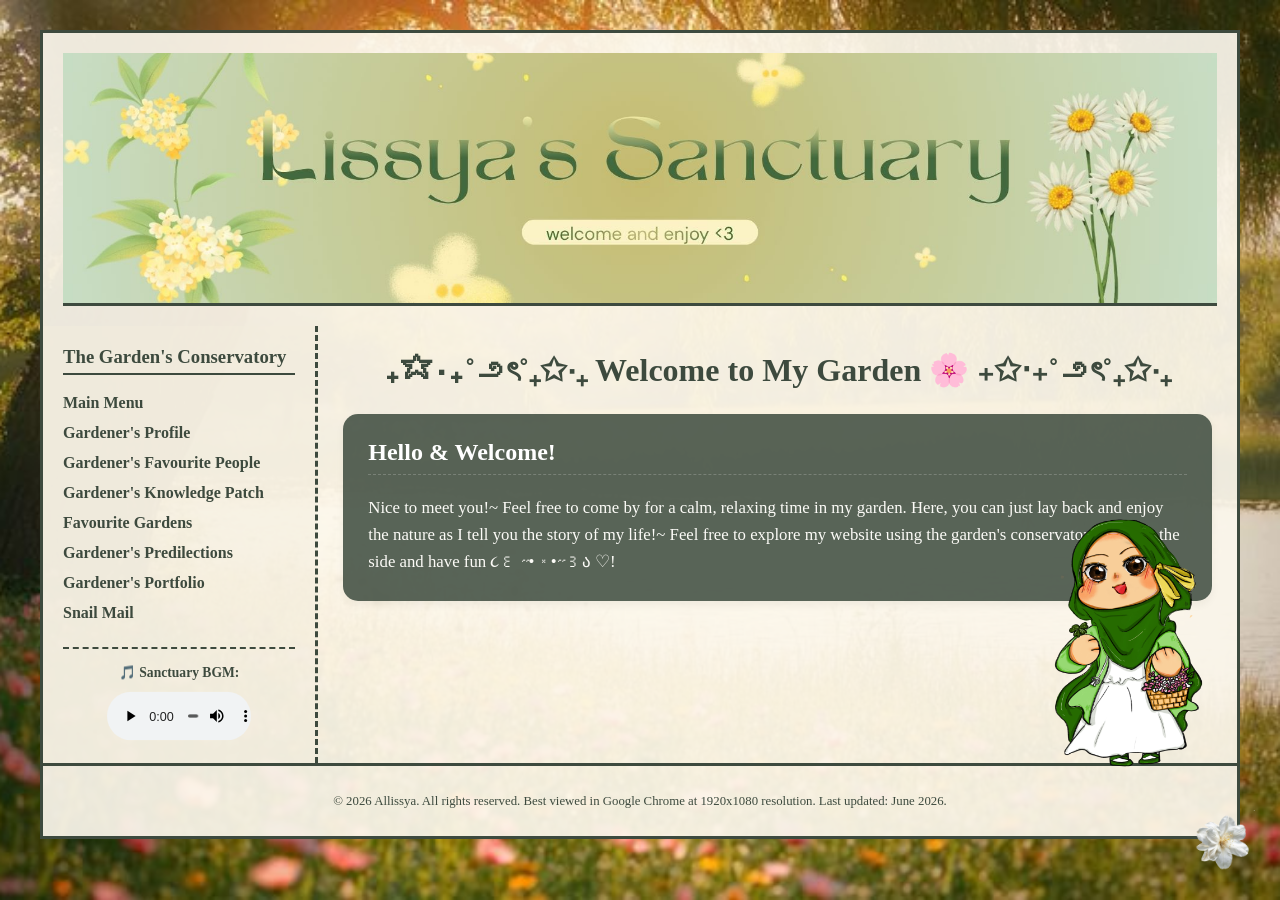
<file: index.html>
<!DOCTYPE html PUBLIC "-//W3C//DTD XHTML 1.0 Transitional//EN"
"http://www.w3.org/TR/xhtml1/DTD/xhtml1-transitional.dtd">
<html xmlns="http://www.w3.org/1999/xhtml" xml:lang="en" lang="en">
<head>
    <title>The Cottage Clearing | Main Menu</title>
    <meta http-equiv="Content-Type" content="text/html; charset=utf-8" />
    <meta name="keywords" content="personal website, portfolio, digital art, student" />
    <meta name="description" content="Welcome to my personal cottagecore website space." />
    <meta name="author" content="Your Name" />
    <link rel="stylesheet" type="text/css" href="style.css" />
</head>
<body>

    <a href="#top-page">
        <img src="images/flower.png" class="floating-flower" alt="Back to top" style="border: none;" />
    </a>

    <table class="layout-table" summary="Main layout structure">
        
        <tr id="top-page">
            <td colspan="2" style="text-align: center; padding: 20px;">
                <img src="images/banner.jpg" alt="Welcome Banner" style="width:100%; max-height:250px; object-fit: cover; border-bottom: 3px solid #3d4a3e;" />
            </td>
        </tr>
        
        <tr>
            <td class="navigation">
                <h3>The Garden's Conservatory</h3>
                <ul>
                    <li><a href="index.html">Main Menu</a></li>
                    <li><a href="profile.html">Gardener's Profile</a></li>
                    <li><a href="family.html">Gardener's Favourite People</a></li>
                    <li><a href="education.html">Gardener's Knowledge Patch</a></li>
                    <li><a href="places.html">Favourite Gardens</a></li>
                    <li><a href="hobbies.html">Gardener's Predilections</a></li>
                    <li><a href="portfolio.html">Gardener's Portfolio</a></li>
                    <li><a href="contact.html">Snail Mail</a></li>
                </ul>

                <div style="margin-top: 25px; padding-top: 15px; border-top: 2px dashed #3d4a3e; text-align: center;">
                    <p style="margin: 0 0 8px 0; font-weight: bold; font-size: 0.85em; color: #3d4a3e;">🎵 Sanctuary BGM:</p>
                    <audio controls="controls" loop="loop" style="width: 100%; max-width: 160px; scale: 0.9;">
                        <source src="media/audio.mp3" type="audio/mpeg" />
                        Your browser does not support audio.
                    </audio>
                </div>
            </td>
            
            <td class="content" style="padding: 25px; vertical-align: top; position: relative;">
                
                <h1 style="text-align: center; margin-top: 0; margin-bottom: 25px; color: #3d4a3e;">
                    ₊✩‧₊˚౨ৎ˚₊✩‧₊ Welcome to My Garden 🌸 ₊✩‧₊˚౨ৎ˚₊✩‧₊
                </h1>
                
                <div style="background-color: rgba(61, 74, 62, 0.85); padding: 25px; border-radius: 15px; color: #fcfbf7; box-shadow: 0 4px 8px rgba(0,0,0,0.05); margin-bottom: 20px; position: relative; z-index: 1; text-align: left;">
                    <h2 style="color: #ffffff; margin-top: 0; border-bottom: 1px dashed rgba(255,255,255,0.2); padding-bottom: 8px;">Hello &amp; Welcome!</h2>
                    <p style="line-height: 1.6; font-size: 1.05em; margin-bottom: 0;">Nice to meet you!~ Feel free to come by for a calm, relaxing time in my garden. Here, you can just lay back and enjoy the nature as I tell you the story of my life!~ Feel free to explore my website using the garden's conservatory menu at the side and have fun ૮꒰ ˶• ༝ •˶꒱ა ♡!</p>
                </div>

                <div style="position: absolute; right: 5px; bottom: -35px; z-index: 2;">
                    <img src="images/indexchibi.png" alt="Lissya's Sanctuary Mascot" style="width: 210px; height: auto;" />
                </div>

            </td>
        </tr>
        
        <tr>
            <td colspan="2" style="text-align: center; padding: 15px; font-size: 0.8em; border-top: 3px solid #3d4a3e;">
                <p>&copy; 2026 Allissya. All rights reserved. Best viewed in Google Chrome at 1920x1080 resolution. Last updated: June 2026.</p>
            </td>
        </tr>
    </table>

</body>
</html>
</file>
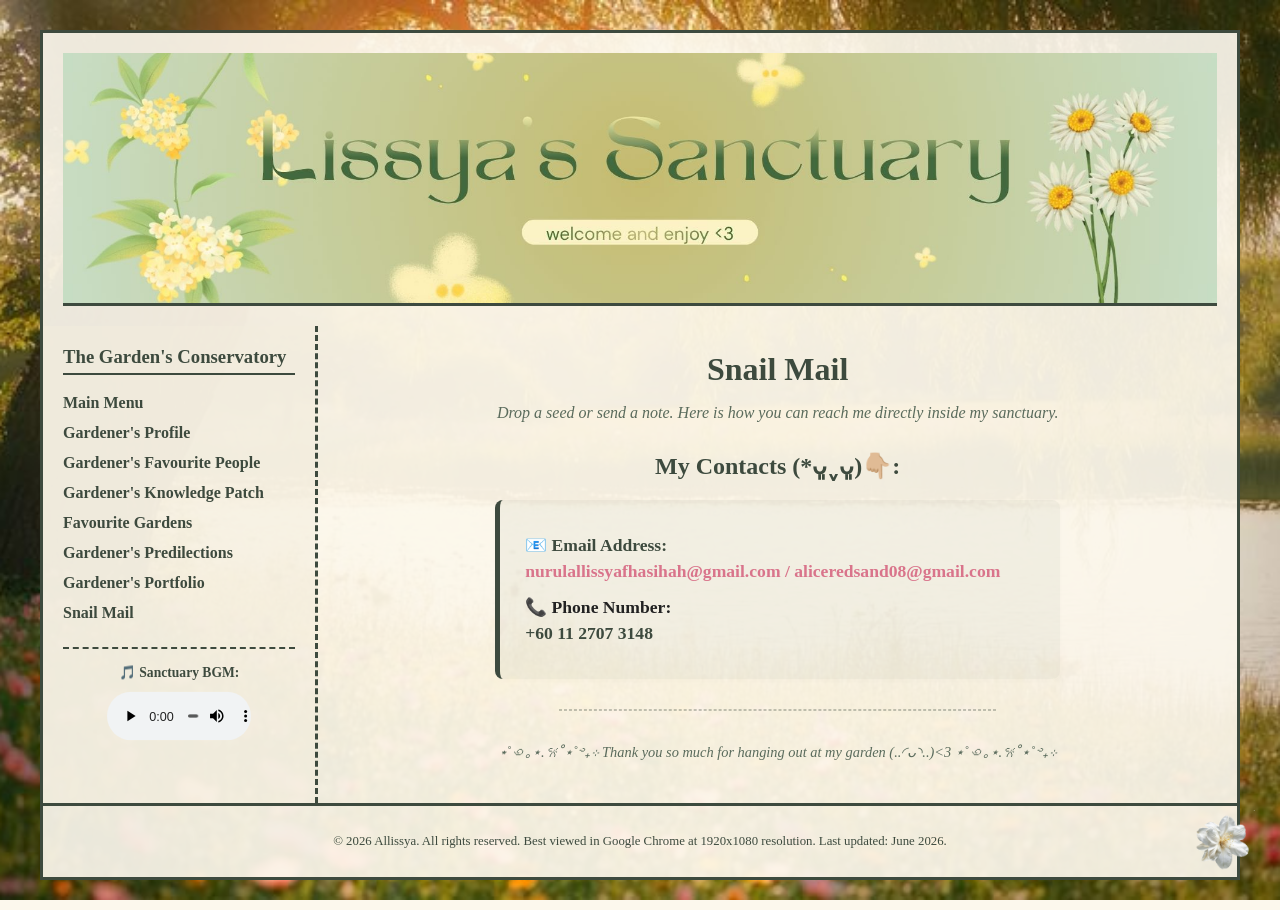
<file: contact.html>
<!DOCTYPE html PUBLIC "-//W3C//DTD XHTML 1.0 Transitional//EN"
"http://www.w3.org/TR/xhtml1/DTD/xhtml1-transitional.dtd">
<html xmlns="http://www.w3.org/1999/xhtml" xml:lang="en" lang="en">
<head>
    <title>Lissya's Sanctuary | Snail Mail (Contact)</title>
    <meta http-equiv="Content-Type" content="text/html; charset=utf-8" />
    <meta name="keywords" content="contact, email, phone, social media, cottagecore" />
    <meta name="description" content="Get in touch with me directly via email, phone, or drop a quick note." />
    <meta name="author" content="Your Name" />
    <link rel="stylesheet" type="text/css" href="style.css" />
</head>
<body>

    <a href="#top-page">
        <img src="images/flower.png" class="floating-flower" alt="Back to top" />
    </a>

    <table class="layout-table" summary="Main layout structure">
        
        <tr id="top-page">
            <td colspan="2" style="text-align: center; padding: 20px;">
                <img src="images/banner.jpg" alt="Lissya's Sanctuary Banner" style="width:100%; max-height:250px; object-fit: cover; border-bottom: 3px solid #3d4a3e;" />
            </td>
        </tr>
        
        <tr>
            <td class="navigation" style="vertical-align: top;">
                <h3>The Garden's Conservatory</h3>
                <ul>
                    <li><a href="index.html">Main Menu</a></li>
                    <li><a href="profile.html">Gardener's Profile</a></li>
                    <li><a href="family.html">Gardener's Favourite People</a></li>
                    <li><a href="education.html">Gardener's Knowledge Patch</a></li>
                    <li><a href="places.html">Favourite Gardens</a></li>
                    <li><a href="hobbies.html">Gardener's Predilections</a></li>
                    <li><a href="portfolio.html">Gardener's Portfolio</a></li>
                    <li><a href="contact.html">Snail Mail</a></li>
                </ul>

                <div style="margin-top: 25px; padding-top: 15px; border-top: 2px dashed #3d4a3e; text-align: center;">
                    <p style="margin: 0 0 8px 0; font-weight: bold; font-size: 0.85em; color: #3d4a3e;">🎵 Sanctuary BGM:</p>
                    <audio controls="controls" loop="loop" style="width: 100%; max-width: 160px; scale: 0.9;">
                        <source src="media/audio.mp3" type="audio/mpeg" />
                        Your browser does not support audio.
                    </audio>
                </div>
            </td>
            
            <td class="content" style="padding: 25px; vertical-align: top;">
                
                <h1 style="text-align: center; margin-top: 0; margin-bottom: 10px; color: #3d4a3e;">Snail Mail</h1>
                <p style="text-align: center; margin-bottom: 30px; font-style: italic; color: #5a6b5c;">Drop a seed or send a note. Here is how you can reach me directly inside my sanctuary.</p>
                
                <h2 style="color: #3d4a3e; margin-bottom: 15px; text-align: center;">My Contacts (*ᴗ͈ˬᴗ͈)👇🏼:</h2>
                
                <div style="background-color: rgba(61, 74, 62, 0.05); padding: 25px; border-left: 5px solid #3d4a3e; width: 90%; max-width: 510px; margin: 20px auto; border-radius: 8px; box-shadow: 0 2px 5px rgba(0,0,0,0.02); text-align: left;">
                    <p style="margin: 10px 0; font-size: 1.1em;">
                        <strong>📧 Email Address:</strong> <br />
                        <a href="mailto:nurulallissyafhasihah@gmail.com" style="color: #d9748b; font-weight: bold; text-decoration: none; display: inline-block; margin-top: 5px;">nurulallissyafhasihah@gmail.com / aliceredsand08@gmail.com</a>
                    </p>
                    <p style="margin: 15px 0 10px 0; font-size: 1.1em; color: #222;">
                        <strong>📞 Phone Number:</strong> <br />
                        <span style="display: inline-block; margin-top: 5px; color: #3d4a3e; font-weight: bold;">+60 11 2707 3148</span>
                    </p>
                </div>

                <hr style="border: 1px dashed rgba(61, 74, 62, 0.3); width: 50%; margin: 30px auto;" />

                <p style="font-style: italic; font-size: 0.9em; color: #5a6b5c; text-align: center; line-height: 1.6; margin-top: 20px;">
                    ⋆˚꩜｡⋆.𐙚 ̊⋆˚࿔₊⊹ Thank you so much for hanging out at my garden (..◜ᴗ◝..)&lt;3 ⋆˚꩜｡⋆.𐙚 ̊⋆˚࿔₊⊹
                </p>
            </td>
        </tr>
        
        <tr>
            <td colspan="2" style="text-align: center; padding: 15px; font-size: 0.8em; border-top: 3px solid #3d4a3e;">
                <p>&copy; 2026 Allissya. All rights reserved. Best viewed in Google Chrome at 1920x1080 resolution. Last updated: June 2026.</p>
            </td>
        </tr>
    </table>

</body>
</html>
</file>
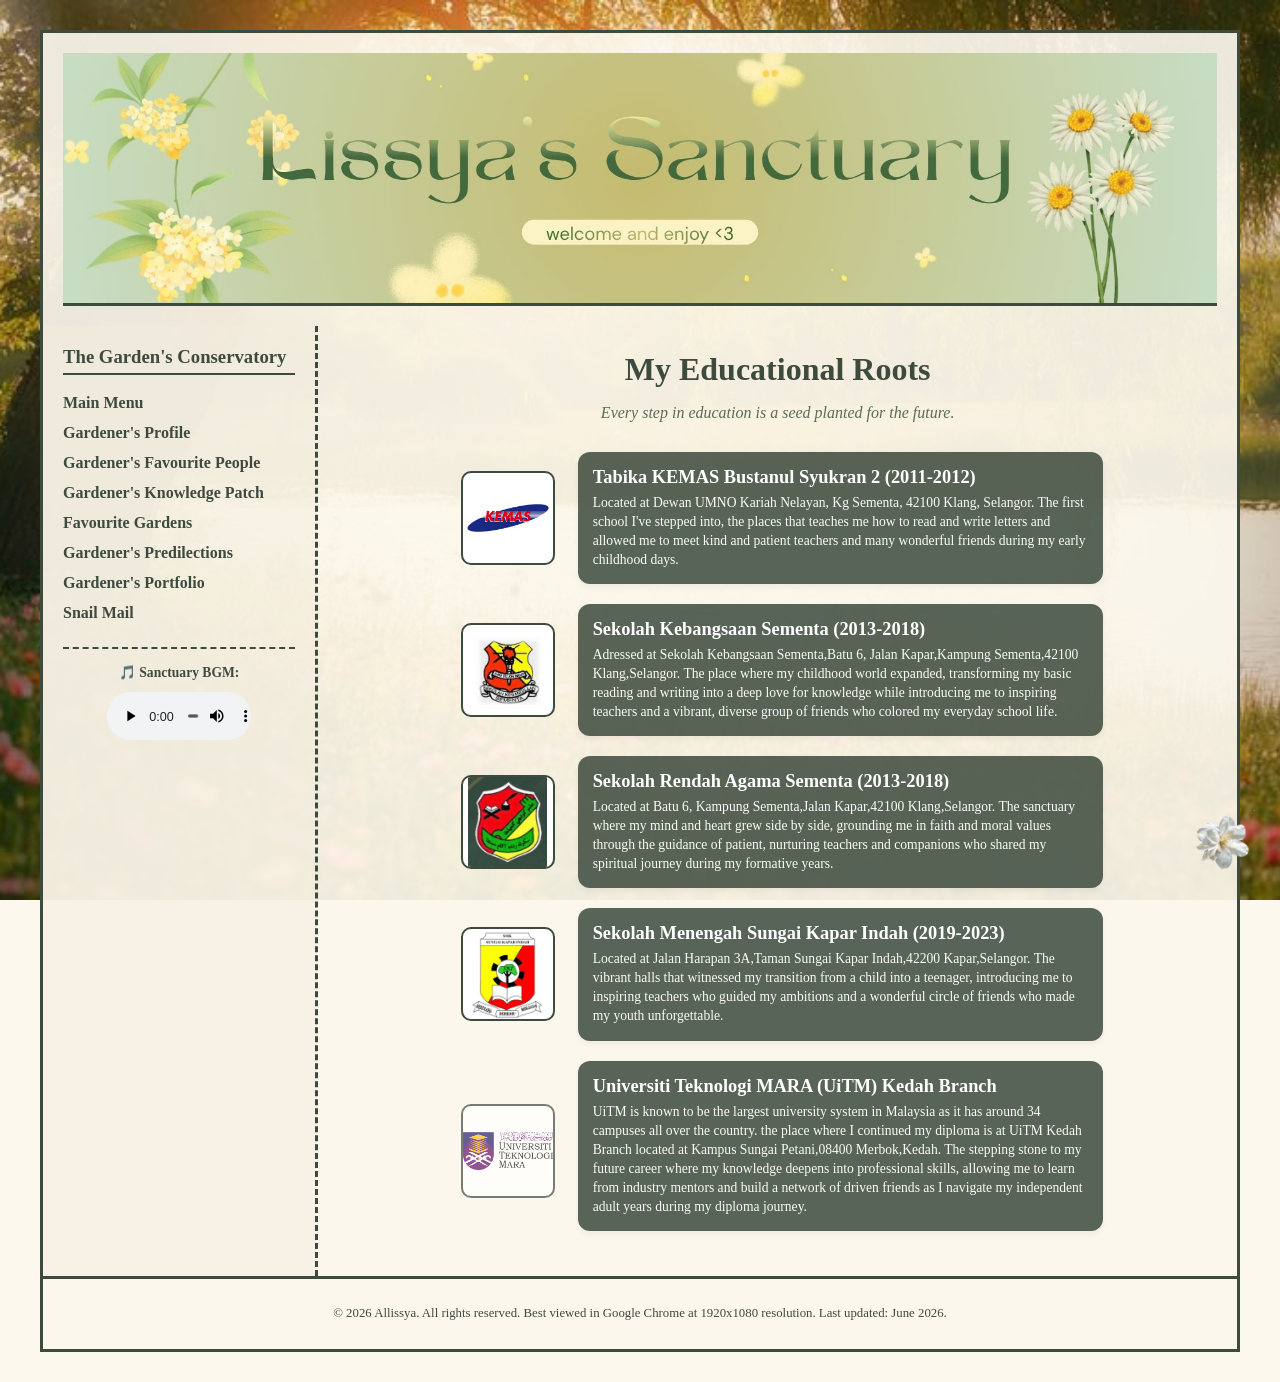
<file: education.html>
<!DOCTYPE html PUBLIC "-//W3C//DTD XHTML 1.0 Transitional//EN"
"http://www.w3.org/TR/xhtml1/DTD/xhtml1-transitional.dtd">
<html xmlns="http://www.w3.org/1999/xhtml" xml:lang="en" lang="en">
<head>
    <title>Lissya's Sanctuary | Education</title>
    <meta http-equiv="Content-Type" content="text/html; charset=utf-8" />
    <meta name="keywords" content="academic, education, schools, university" />
    <meta name="description" content="A simple timeline of my educational background from kindergarten to university." />
    <meta name="author" content="Your Name" />
    <link rel="stylesheet" type="text/css" href="style.css" />
</head>
<body>

    <a href="#top-page">
        <img src="images/flower.png" class="floating-flower" alt="Back to top" />
    </a>

    <table class="layout-table" summary="Main layout structure">
        
        <tr id="top-page">
            <td colspan="2" style="text-align: center; padding: 20px;">
                <img src="images/banner.jpg" alt="Lissya's Sanctuary Banner" style="width:100%; max-height:250px; object-fit: cover; border-bottom: 3px solid #3d4a3e;" />
            </td>
        </tr>
        
        <tr>
            <td class="navigation" style="vertical-align: top;">
                <h3>The Garden's Conservatory</h3>
                <ul>
                    <li><a href="index.html">Main Menu</a></li>
                    <li><a href="profile.html">Gardener's Profile</a></li>
                    <li><a href="family.html">Gardener's Favourite People</a></li>
                    <li><a href="education.html">Gardener's Knowledge Patch</a></li>
                    <li><a href="places.html">Favourite Gardens</a></li>
                    <li><a href="hobbies.html">Gardener's Predilections</a></li>
                    <li><a href="portfolio.html">Gardener's Portfolio</a></li>
                    <li><a href="contact.html">Snail Mail</a></li>
                </ul>

                <div style="margin-top: 25px; padding-top: 15px; border-top: 2px dashed #3d4a3e; text-align: center;">
                    <p style="margin: 0 0 8px 0; font-weight: bold; font-size: 0.85em; color: #3d4a3e;">🎵 Sanctuary BGM:</p>
                    <audio controls="controls" loop="loop" style="width: 100%; max-width: 160px; scale: 0.9;">
                        <source src="media/audio.mp3" type="audio/mpeg" />
                        Your browser does not support audio.
                    </audio>
                </div>
            </td>
            
            <td class="content" style="padding: 25px; vertical-align: top;">
                
                <h1 style="text-align: center; margin-top: 0; margin-bottom: 10px; color: #3d4a3e;">My Educational Roots</h1>
                <p style="text-align: center; margin-bottom: 30px; font-style: italic; color: #5a6b5c;">Every step in education is a seed planted for the future.</p>
                
                <table border="0" cellpadding="0" cellspacing="0" style="width: 100%; max-width: 650px; margin: 0 auto;">
                    
                    <tr>
                        <td style="width: 110px; vertical-align: middle; padding-bottom: 20px; text-align: center;">
                            <img src="images/tabika.png" alt="Tabika Logo" style="width: 90px; height: 90px; object-fit: contain; border: 2px solid #3d4a3e; border-radius: 10px; background-color: #ffffff;" />
                        </td>
                        <td style="vertical-align: top; padding-bottom: 20px; padding-left: 15px;">
                            <div style="background-color: rgba(61, 74, 62, 0.85); padding: 15px; border-radius: 12px; color: #fcfbf7; box-shadow: 0 3px 6px rgba(0,0,0,0.05);">
                                <span style="font-size: 1.15em; font-weight: bold; color: #ffffff; display: block; margin-bottom: 5px;">Tabika KEMAS Bustanul Syukran 2 (2011-2012)</span>
                                <span style="font-size: 0.85em; line-height: 1.4; display: block;">Located at Dewan UMNO Kariah Nelayan, Kg Sementa, 42100 Klang, Selangor. The first school I've stepped into, the places that teaches me how to read and write letters and allowed me to meet kind and patient teachers and many wonderful friends during my early childhood days.</span>
                            </div>
                        </td>
                    </tr>
                    
                    <tr>
                        <td style="width: 110px; vertical-align: middle; padding-bottom: 20px; text-align: center;">
                            <img src="images/sklogo.jpg" alt="SK Logo" style="width: 90px; height: 90px; object-fit: contain; border: 2px solid #3d4a3e; border-radius: 10px; background-color: #ffffff;" />
                        </td>
                        <td style="vertical-align: top; padding-bottom: 20px; padding-left: 15px;">
                            <div style="background-color: rgba(61, 74, 62, 0.85); padding: 15px; border-radius: 12px; color: #fcfbf7; box-shadow: 0 3px 6px rgba(0,0,0,0.05);">
                                <span style="font-size: 1.15em; font-weight: bold; color: #ffffff; display: block; margin-bottom: 5px;">Sekolah Kebangsaan Sementa (2013-2018)</span>
                                <span style="font-size: 0.85em; line-height: 1.4; display: block;">Adressed at Sekolah Kebangsaan Sementa,Batu 6, Jalan Kapar,Kampung Sementa,42100 Klang,Selangor. The place where my childhood world expanded, transforming my basic reading and writing into a deep love for knowledge while introducing me to inspiring teachers and a vibrant, diverse group of friends who colored my everyday school life.</span>
                            </div>
                        </td>
                    </tr>
                    
                    <tr>
                        <td style="width: 110px; vertical-align: middle; padding-bottom: 20px; text-align: center;">
                            <img src="images/sralogo.png" alt="SRA Logo" style="width: 90px; height: 90px; object-fit: contain; border: 2px solid #3d4a3e; border-radius: 10px; background-color: #ffffff;" />
                        </td>
                        <td style="vertical-align: top; padding-bottom: 20px; padding-left: 15px;">
                            <div style="background-color: rgba(61, 74, 62, 0.85); padding: 15px; border-radius: 12px; color: #fcfbf7; box-shadow: 0 3px 6px rgba(0,0,0,0.05);">
                                <span style="font-size: 1.15em; font-weight: bold; color: #ffffff; display: block; margin-bottom: 5px;">Sekolah Rendah Agama Sementa (2013-2018)</span>
                                <span style="font-size: 0.85em; line-height: 1.4; display: block;">Located at Batu 6, Kampung Sementa,Jalan Kapar,42100 Klang,Selangor. The sanctuary where my mind and heart grew side by side, grounding me in faith and moral values through the guidance of patient, nurturing teachers and companions who shared my spiritual journey during my formative years.</span>
                            </div>
                        </td>
                    </tr>
                    
                    <tr>
                        <td style="width: 110px; vertical-align: middle; padding-bottom: 20px; text-align: center;">
                            <img src="images/smklogo.png" alt="SMK Logo" style="width: 90px; height: 90px; object-fit: contain; border: 2px solid #3d4a3e; border-radius: 10px; background-color: #ffffff;" />
                        </td>
                        <td style="vertical-align: top; padding-bottom: 20px; padding-left: 15px;">
                            <div style="background-color: rgba(61, 74, 62, 0.85); padding: 15px; border-radius: 12px; color: #fcfbf7; box-shadow: 0 3px 6px rgba(0,0,0,0.05);">
                                <span style="font-size: 1.15em; font-weight: bold; color: #ffffff; display: block; margin-bottom: 5px;">Sekolah Menengah Sungai Kapar Indah (2019-2023)</span>
                                <span style="font-size: 0.85em; line-height: 1.4; display: block;">Located at Jalan Harapan 3A,Taman Sungai Kapar Indah,42200 Kapar,Selangor. The vibrant halls that witnessed my transition from a child into a teenager, introducing me to inspiring teachers who guided my ambitions and a wonderful circle of friends who made my youth unforgettable.</span>
                            </div>
                        </td>
                    </tr>
                    
                    <tr>
                        <td style="width: 110px; vertical-align: middle; padding-bottom: 10px; text-align: center;">
                            <img src="images/unilogo.png" alt="University Logo" style="width: 90px; height: 90px; object-fit: contain; border: 2px solid #3d4a3e; border-radius: 10px; background-color: #ffffff; filter: opacity(70%);" />
                        </td>
                        <td style="vertical-align: top; padding-bottom: 20px; padding-left: 15px;">
                            <div style="background-color: rgba(61, 74, 62, 0.85); padding: 15px; border-radius: 12px; color: #fcfbf7; box-shadow: 0 3px 6px rgba(0,0,0,0.05);">
                                <span style="font-size: 1.15em; font-weight: bold; color: #ffffff; display: block; margin-bottom: 5px;">Universiti Teknologi MARA (UiTM) Kedah Branch</span>
                                <span style="font-size: 0.85em; line-height: 1.4; display: block;">UiTM is known to be the largest university system in Malaysia as it has around 34 campuses all over the country. the place where I continued my diploma is at UiTM Kedah Branch located at Kampus Sungai Petani,08400 Merbok,Kedah. The stepping stone to my future career where my knowledge deepens into professional skills, allowing me to learn from industry mentors and build a network of driven friends as I navigate my independent adult years during my diploma journey.</span>
                            </div>
                        </td>
                    </tr>
                    
                </table>

            </td>
        </tr>
        
        <tr>
            <td colspan="2" style="text-align: center; padding: 15px; font-size: 0.8em; border-top: 3px solid #3d4a3e;">
                <p>&copy; 2026 Allissya. All rights reserved. Best viewed in Google Chrome at 1920x1080 resolution. Last updated: June 2026.</p>
            </td>
        </tr>
    </table>

</body>
</html>
</file>
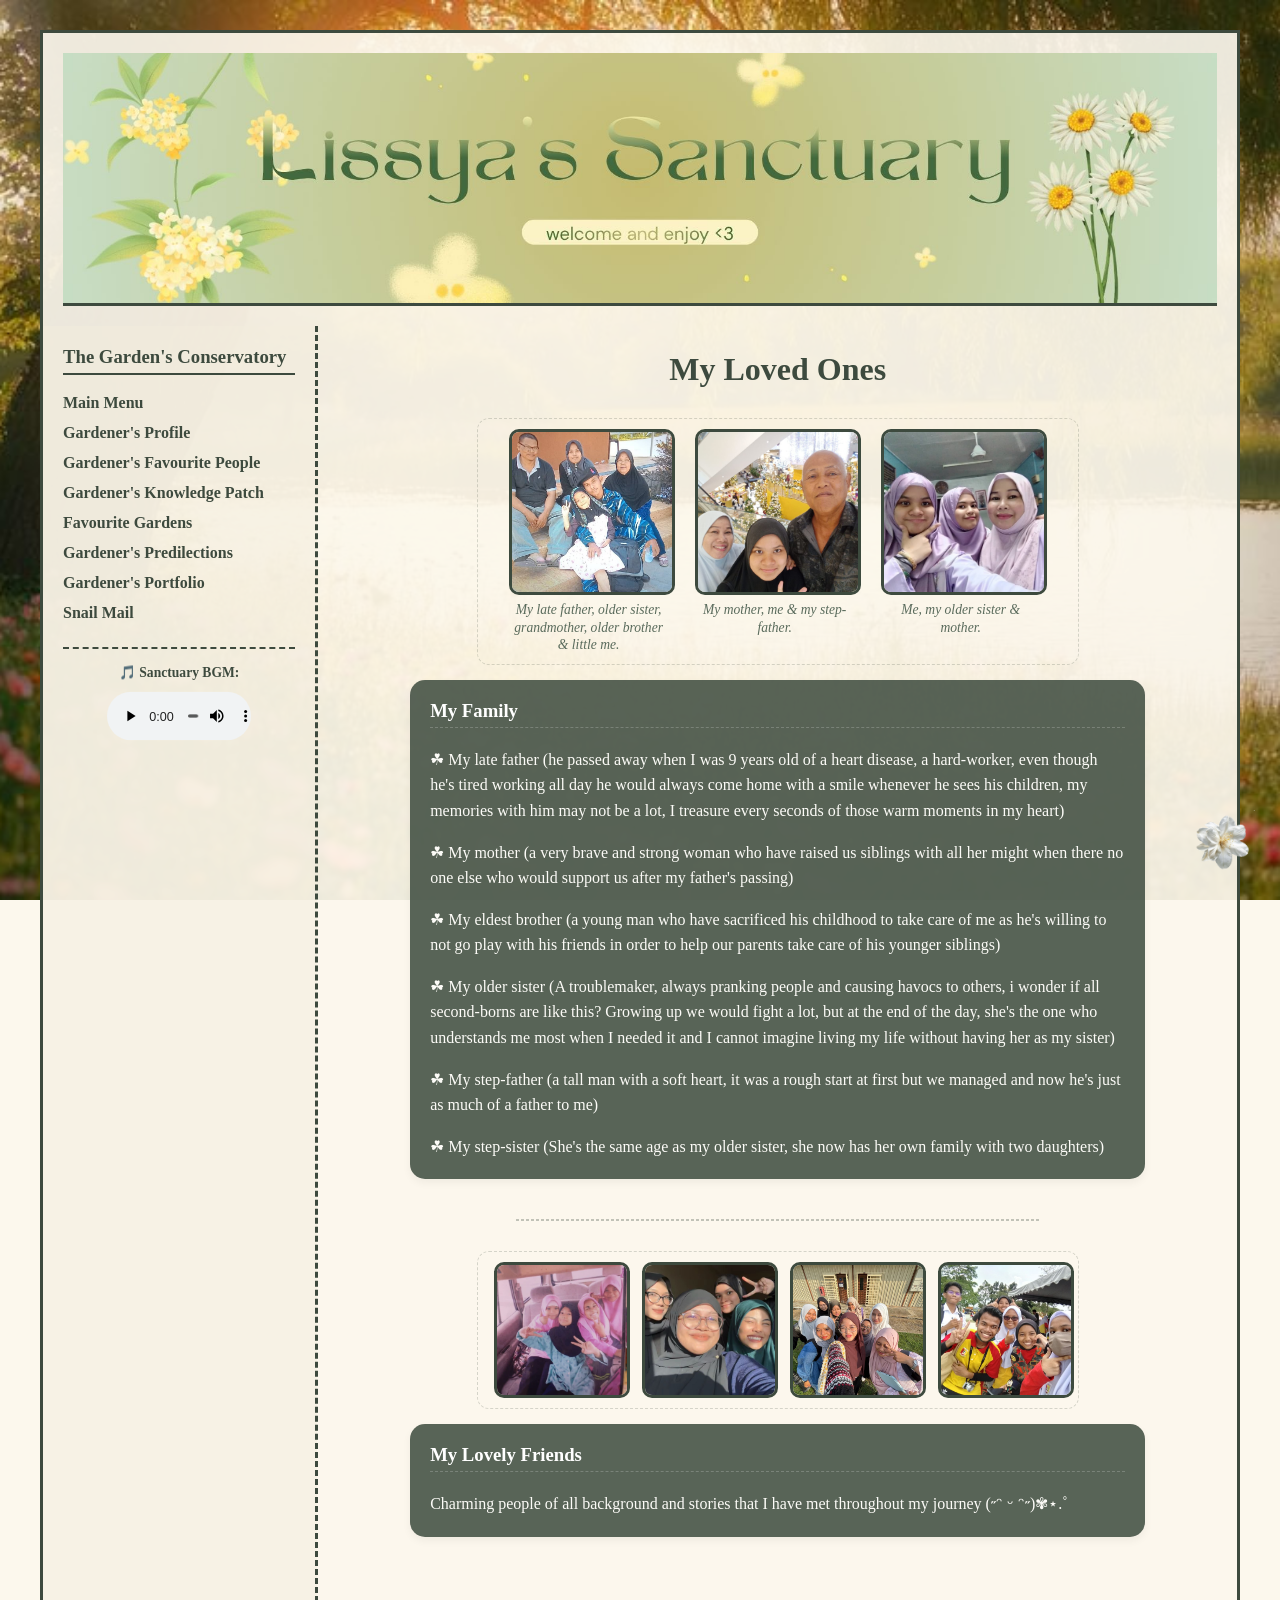
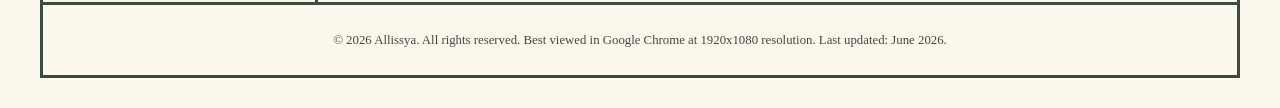
<file: family.html>
<!DOCTYPE html PUBLIC "-//W3C//DTD XHTML 1.0 Transitional//EN"
"http://www.w3.org/TR/xhtml1/DTD/xhtml1-transitional.dtd">
<html xmlns="http://www.w3.org/1999/xhtml" xml:lang="en" lang="en">
<head>
    <title>Lissya's Sanctuary | Family &amp; Friends</title>
    <meta http-equiv="Content-Type" content="text/html; charset=utf-8" />
    <meta name="keywords" content="family, friends, cottagecore, frames" />
    <meta name="description" content="The beautiful people in my life wrapped in vintage frames." />
    <meta name="author" content="Your Name" />
    <link rel="stylesheet" type="text/css" href="style.css" />
</head>
<body>

    <a href="#top-page">
        <img src="images/flower.png" class="floating-flower" alt="Back to top" />
    </a>

    <table class="layout-table" summary="Main layout structure">
        
        <tr id="top-page">
            <td colspan="2" style="text-align: center; padding: 20px;">
                <img src="images/banner.jpg" alt="Lissya's Sanctuary Banner" style="width:100%; max-height:250px; object-fit: cover; border-bottom: 3px solid #3d4a3e;" />
            </td>
        </tr>
        
        <tr>
            <td class="navigation" style="vertical-align: top;">
                <h3>The Garden's Conservatory</h3>
                <ul>
                    <li><a href="index.html">Main Menu</a></li>
                    <li><a href="profile.html">Gardener's Profile</a></li>
                    <li><a href="family.html">Gardener's Favourite People</a></li>
                    <li><a href="education.html">Gardener's Knowledge Patch</a></li>
                    <li><a href="places.html">Favourite Gardens</a></li>
                    <li><a href="hobbies.html">Gardener's Predilections</a></li>
                    <li><a href="portfolio.html">Gardener's Portfolio</a></li>
                    <li><a href="contact.html">Snail Mail</a></li>
                </ul>

                <div style="margin-top: 25px; padding-top: 15px; border-top: 2px dashed #3d4a3e; text-align: center;">
                    <p style="margin: 0 0 8px 0; font-weight: bold; font-size: 0.85em; color: #3d4a3e;">🎵 Sanctuary BGM:</p>
                    <audio controls="controls" loop="loop" style="width: 100%; max-width: 160px; scale: 0.9;">
                        <source src="media/audio.mp3" type="audio/mpeg" />
                        Your browser does not support audio.
                    </audio>
                </div>
            </td>
            
            <td class="content" style="padding: 25px; text-align: center; vertical-align: top;">
                
                <h1 style="text-align: center; margin-top: 0; margin-bottom: 30px; color: #3d4a3e;">My Loved Ones</h1>
                
                <div style="margin-bottom: 40px;">
                    
                    <div style="width: 90%; max-width: 580px; margin: 0 auto 15px auto; overflow-x: auto; padding-bottom: 10px; border: 1px dashed rgba(61, 74, 62, 0.2); border-radius: 12px; padding: 10px;">
                        
                        <table border="0" cellpadding="0" cellspacing="0" style="margin: 0 auto;">
                            <tr>
                                <td style="padding: 0 10px; text-align: center; vertical-align: top; width: 160px;">
                                    <img src="images/fam1.jpg" alt="Family Photo 1" style="width: 160px; height: 160px; object-fit: cover; border: 3px solid #3d4a3e; border-radius: 10px; margin-bottom: 6px;" />
                                    <p style="font-size: 0.85em; font-style: italic; color: #5a6b5c; margin: 0; line-height: 1.3; white-space: normal; width: 160px;">
                                        My late father, older sister, grandmother, older brother &amp; little me.
                                    </p>
                                </td>
                                
                                <td style="padding: 0 10px; text-align: center; vertical-align: top; width: 160px;">
                                    <img src="images/fam2.jpg" alt="Family Photo 2" style="width: 160px; height: 160px; object-fit: cover; border: 3px solid #3d4a3e; border-radius: 10px; margin-bottom: 6px;" />
                                    <p style="font-size: 0.85em; font-style: italic; color: #5a6b5c; margin: 0; line-height: 1.3; white-space: normal; width: 160px;">
                                        My mother, me &amp; my step-father.
                                    </p>
                                </td>
                                
                                <td style="padding: 0 10px; text-align: center; vertical-align: top; width: 160px;">
                                    <img src="images/fam3.jpg" alt="Family Photo 3" style="width: 160px; height: 160px; object-fit: cover; border: 3px solid #3d4a3e; border-radius: 10px; margin-bottom: 6px;" />
                                    <p style="font-size: 0.85em; font-style: italic; color: #5a6b5c; margin: 0; line-height: 1.3; white-space: normal; width: 160px;">
                                        Me, my older sister &amp; mother.
                                    </p>
                                </td>
                            </tr>
                        </table>
                        
                    </div>

                    <div style="background-color: rgba(61, 74, 62, 0.85); padding: 20px; border-radius: 15px; color: #fcfbf7; width: 80%; margin: 0 auto; text-align: left; box-shadow: 0 4px 8px rgba(0,0,0,0.05);">
                        <h3 style="color: #ffffff; margin-top: 0; border-bottom: 1px dashed rgba(255,255,255,0.2); padding-bottom: 5px;">My Family</h3>
                        <p style="line-height: 1.6; margin-top: 0; margin-bottom: 8px;">☘︎ My late father (he passed away when I was 9 years old of a heart disease, a hard-worker, even though he's tired working all day he would always come home with a smile whenever he sees his children, my memories with him may not be a lot, I treasure every seconds of those warm moments in my heart)</p>
                        <p style="line-height: 1.6; margin-bottom: 8px;">☘︎ My mother (a very brave and strong woman who have raised us siblings with all her might when there no one else who would support us after my father's passing)</p>
                        <p style="line-height: 1.6; margin-bottom: 8px;">☘︎ My eldest brother (a young man who have sacrificed his childhood to take care of me as he's willing to not go play with his friends in order to help our parents take care of his younger siblings)</p> 
                        <p style="line-height: 1.6; margin-bottom: 8px;">☘︎ My older sister (A troublemaker, always pranking people and causing havocs to others, i wonder if all second-borns are like this? Growing up we would fight a lot, but at the end of the day, she's the one who understands me most when I needed it and I cannot imagine living my life without having her as my sister)</p> 
                        <p style="line-height: 1.6; margin-bottom: 8px;">☘︎ My step-father (a tall man with a soft heart, it was a rough start at first but we managed and now he's just as much of a father to me)</p>
                        <p style="line-height: 1.6; margin-bottom: 0;">☘︎ My step-sister (She's the same age as my older sister, she now has her own family with two daughters)</p> 
                    </div>
                </div>

                <hr style="border: 1px dashed rgba(61, 74, 62, 0.3); width: 60%; margin: 30px auto;" />

                <div style="margin-bottom: 40px;">
                    
                    <div style="width: 90%; max-width: 580px; margin: 0 auto 15px auto; overflow-x: auto; padding-bottom: 10px; border: 1px dashed rgba(61, 74, 62, 0.2); border-radius: 12px; padding: 10px;">
                        
                        <table border="0" cellpadding="0" cellspacing="0" style="margin: 0 auto;">
                            <tr>
                                <td style="padding: 0 6px;"><img src="images/friend1.jpg" alt="Friend 1" style="width: 130px; height: 130px; object-fit: cover; border: 3px solid #3d4a3e; border-radius: 10px;" /></td>
                                <td style="padding: 0 6px;"><img src="images/friend2.jpg" alt="Friend 2" style="width: 130px; height: 130px; object-fit: cover; border: 3px solid #3d4a3e; border-radius: 10px;" /></td>
                                <td style="padding: 0 6px;"><img src="images/friend3.jpg" alt="Friend 3" style="width: 130px; height: 130px; object-fit: cover; border: 3px solid #3d4a3e; border-radius: 10px;" /></td>
                                <td style="padding: 0 6px;"><img src="images/friend4.jpg" alt="Friend 4" style="width: 130px; height: 130px; object-fit: cover; border: 3px solid #3d4a3e; border-radius: 10px;" /></td>
                                <td style="padding: 0 6px;"><img src="images/friend5.jpg" alt="Friend 5" style="width: 130px; height: 130px; object-fit: cover; border: 3px solid #3d4a3e; border-radius: 10px;" /></td>
                                <td style="padding: 0 6px;"><img src="images/friend6.jpg" alt="Friend 6" style="width: 130px; height: 130px; object-fit: cover; border: 3px solid #3d4a3e; border-radius: 10px;" /></td>
                                <td style="padding: 0 6px;"><img src="images/friend7.jpg" alt="Friend 7" style="width: 130px; height: 130px; object-fit: cover; border: 3px solid #3d4a3e; border-radius: 10px;" /></td>
                                <td style="padding: 0 6px;"><img src="images/friend8.jpg" alt="Friend 8" style="width: 130px; height: 130px; object-fit: cover; border: 3px solid #3d4a3e; border-radius: 10px;" /></td>
                                <td style="padding: 0 6px;"><img src="images/friend9.jpg" alt="Friend 9" style="width: 130px; height: 130px; object-fit: cover; border: 3px solid #3d4a3e; border-radius: 10px;" /></td>
                                <td style="padding: 0 6px;"><img src="images/friend10.jpg" alt="Friend 10" style="width: 130px; height: 130px; object-fit: cover; border: 3px solid #3d4a3e; border-radius: 10px;" /></td>
                                <td style="padding: 0 6px;"><img src="images/friend11.jpg" alt="Friend 11" style="width: 130px; height: 130px; object-fit: cover; border: 3px solid #3d4a3e; border-radius: 10px;" /></td>
                                <td style="padding: 0 6px;"><img src="images/friend12.jpg" alt="Friend 12" style="width: 130px; height: 130px; object-fit: cover; border: 3px solid #3d4a3e; border-radius: 10px;" /></td>
                            </tr>
                        </table>
                        
                    </div>

                    <div style="background-color: rgba(61, 74, 62, 0.85); padding: 20px; border-radius: 15px; color: #fcfbf7; width: 80%; margin: 0 auto; text-align: left; box-shadow: 0 4px 8px rgba(0,0,0,0.05);">
                        <h3 style="color: #ffffff; margin-top: 0; border-bottom: 1px dashed rgba(255,255,255,0.2); padding-bottom: 5px;">My Lovely Friends</h3>
                        <p style="line-height: 1.6; margin-bottom: 0;">Charming people of all background and stories that I have met throughout my journey (˶ᵔ ᵕ ᵔ˶)✾⋆.˚</p>
                    </div>
                </div>

            </td>
        </tr>
        
        <tr>
            <td colspan="2" style="text-align: center; padding: 15px; font-size: 0.8em; border-top: 3px solid #3d4a3e;">
                <p>&copy; 2026 Allissya. All rights reserved. Best viewed in Google Chrome at 1920x1080 resolution. Last updated: June 2026.</p>
            </td>
        </tr>
    </table>

</body>
</html>
</file>
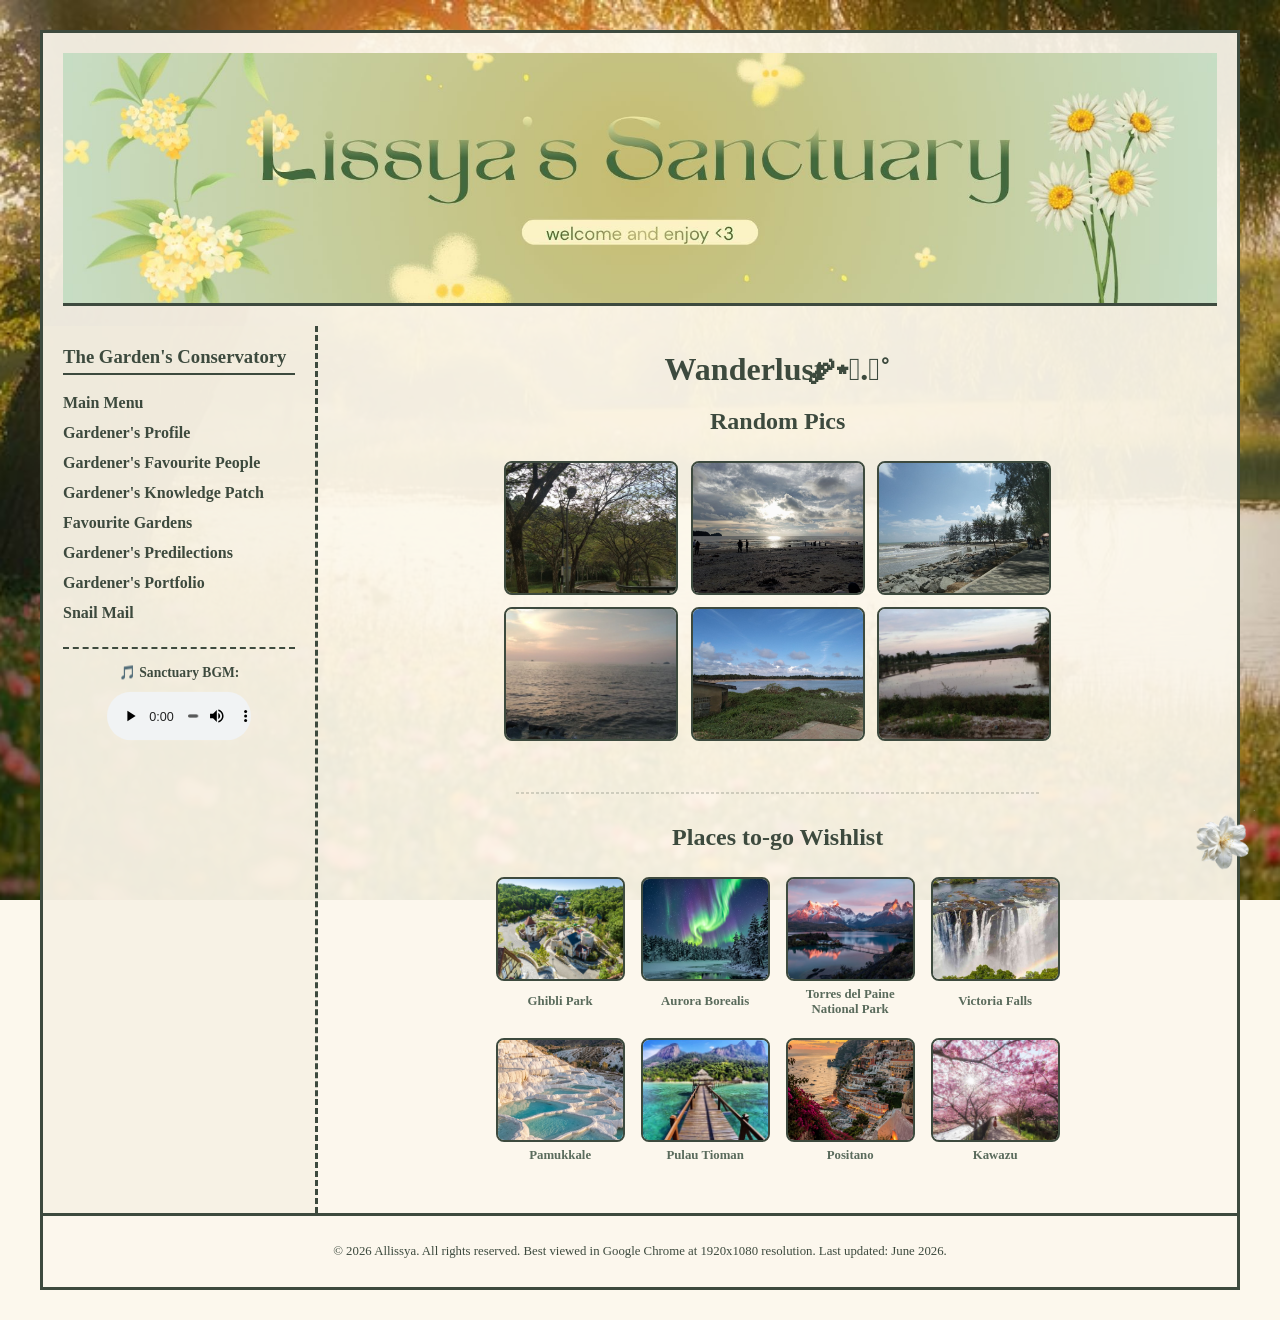
<file: places.html>
<!DOCTYPE html PUBLIC "-//W3C//DTD XHTML 1.0 Transitional//EN"
"http://www.w3.org/TR/xhtml1/DTD/xhtml1-transitional.dtd">
<html xmlns="http://www.w3.org/1999/xhtml" xml:lang="en" lang="en">
<head>
    <title>Lissya's Sanctuary | Favourite Gardens</title>
    <meta http-equiv="Content-Type" content="text/html; charset=utf-8" />
    <meta name="keywords" content="places, travel, dream destinations, sanctuary" />
    <meta name="description" content="The landscapes that shape my journey and the places I dream to explore." />
    <meta name="author" content="Your Name" />
    <link rel="stylesheet" type="text/css" href="style.css" />
</head>
<body>

    <a href="#top-page">
        <img src="images/flower.png" class="floating-flower" alt="Back to top" />
    </a>

    <table class="layout-table" summary="Main layout structure">
        
        <tr id="top-page">
            <td colspan="2" style="text-align: center; padding: 20px;">
                <img src="images/banner.jpg" alt="Lissya's Sanctuary Banner" style="width:100%; max-height:250px; object-fit: cover; border-bottom: 3px solid #3d4a3e;" />
            </td>
        </tr>
        
        <tr>
            <td class="navigation" style="vertical-align: top;">
                <h3>The Garden's Conservatory</h3>
                <ul>
                    <li><a href="index.html">Main Menu</a></li>
                    <li><a href="profile.html">Gardener's Profile</a></li>
                    <li><a href="family.html">Gardener's Favourite People</a></li>
                    <li><a href="education.html">Gardener's Knowledge Patch</a></li>
                    <li><a href="places.html">Favourite Gardens</a></li>
                    <li><a href="hobbies.html">Gardener's Predilections</a></li>
                    <li><a href="portfolio.html">Gardener's Portfolio</a></li>
                    <li><a href="contact.html">Snail Mail</a></li>
                </ul>

                <div style="margin-top: 25px; padding-top: 15px; border-top: 2px dashed #3d4a3e; text-align: center;">
                    <p style="margin: 0 0 8px 0; font-weight: bold; font-size: 0.85em; color: #3d4a3e;">🎵 Sanctuary BGM:</p>
                    <audio controls="controls" loop="loop" style="width: 100%; max-width: 160px; scale: 0.9;">
                        <source src="media/audio.mp3" type="audio/mpeg" />
                        Your browser does not support audio.
                    </audio>
                </div>
            </td>
            
            <td class="content" style="padding: 25px; vertical-align: top;">
                
                <h1 style="text-align: center; margin-top: 0; margin-bottom: 10px; color: #3d4a3e;">Wanderlust ༘⋆𖦹.✧˚</h1>

                
                <div style="margin-bottom: 45px; text-align: center;">
                    <h2 style="color: #3d4a3e; margin-bottom: 20px;">Random Pics</h2>
                    
                    <table border="0" cellpadding="0" cellspacing="0" style="margin: 0 auto; width: 100%; max-width: 560px;">
                        <tr>
                            <td style="padding: 6px; width: 33.33%;"><img src="images/place1.jpg" alt="Place 1" style="width: 100%; max-width: 170px; height: 130px; object-fit: cover; border: 2px solid #3d4a3e; border-radius: 8px;" /></td>
                            <td style="padding: 6px; width: 33.33%;"><img src="images/place2.jpg" alt="Place 2" style="width: 100%; max-width: 170px; height: 130px; object-fit: cover; border: 2px solid #3d4a3e; border-radius: 8px;" /></td>
                            <td style="padding: 6px; width: 33.33%;"><img src="images/place3.jpg" alt="Place 3" style="width: 100%; max-width: 170px; height: 130px; object-fit: cover; border: 2px solid #3d4a3e; border-radius: 8px;" /></td>
                        </tr>
                        <tr>
                            <td style="padding: 6px;"><img src="images/place4.jpg" alt="Place 4" style="width: 100%; max-width: 170px; height: 130px; object-fit: cover; border: 2px solid #3d4a3e; border-radius: 8px;" /></td>
                            <td style="padding: 6px;"><img src="images/place5.jpg" alt="Place 5" style="width: 100%; max-width: 170px; height: 130px; object-fit: cover; border: 2px solid #3d4a3e; border-radius: 8px;" /></td>
                            <td style="padding: 6px;"><img src="images/place6.jpg" alt="Place 6" style="width: 100%; max-width: 170px; height: 130px; object-fit: cover; border: 2px solid #3d4a3e; border-radius: 8px;" /></td>
                        </tr>
                    </table>
                </div>

                <hr style="border: 1px dashed rgba(61, 74, 62, 0.2); width: 60%; margin: 30px auto;" />

                <div style="margin-bottom: 20px; text-align: center;">
                    <h2 style="color: #3d4a3e; margin-bottom: 20px;">Places to-go Wishlist</h2>
                    
                    <table border="0" cellpadding="0" cellspacing="0" style="margin: 0 auto; width: 100%; max-width: 580px;">
                        <tr>
                            <td style="padding: 6px 6px 2px 6px; width: 25%; text-align: center;"><img src="images/dream1.jpg" alt="Dream 1" style="width: 100%; max-width: 125px; height: 100px; object-fit: cover; border: 2px solid #3d4a3e; border-radius: 8px;" /></td>
                            <td style="padding: 6px 6px 2px 6px; width: 25%; text-align: center;"><img src="images/dream2.jpg" alt="Dream 2" style="width: 100%; max-width: 125px; height: 100px; object-fit: cover; border: 2px solid #3d4a3e; border-radius: 8px;" /></td>
                            <td style="padding: 6px 6px 2px 6px; width: 25%; text-align: center;"><img src="images/dream3.jpg" alt="Dream 3" style="width: 100%; max-width: 125px; height: 100px; object-fit: cover; border: 2px solid #3d4a3e; border-radius: 8px;" /></td>
                            <td style="padding: 6px 6px 2px 6px; width: 25%; text-align: center;"><img src="images/dream4.jpg" alt="Dream 4" style="width: 100%; max-width: 125px; height: 100px; object-fit: cover; border: 2px solid #3d4a3e; border-radius: 8px;" /></td>
                        </tr>
                        <tr style="font-size: 0.8em; font-weight: bold; color: #5a6b5c;">
                            <td style="padding: 4px 6px 15px 6px; text-align: center;">Ghibli Park</td>
                            <td style="padding: 4px 6px 15px 6px; text-align: center;">Aurora Borealis</td>
                            <td style="padding: 4px 6px 15px 6px; text-align: center;">Torres del Paine National Park</td>
                            <td style="padding: 4px 6px 15px 6px; text-align: center;">Victoria Falls</td>
                        </tr>
                        
                        <tr>
                            <td style="padding: 6px 6px 2px 6px; text-align: center;"><img src="images/dream5.jpg" alt="Dream 5" style="width: 100%; max-width: 125px; height: 100px; object-fit: cover; border: 2px solid #3d4a3e; border-radius: 8px;" /></td>
                            <td style="padding: 6px 6px 2px 6px; text-align: center;"><img src="images/dream6.jpeg" alt="Dream 6" style="width: 100%; max-width: 125px; height: 100px; object-fit: cover; border: 2px solid #3d4a3e; border-radius: 8px;" /></td>
                            <td style="padding: 6px 6px 2px 6px; text-align: center;"><img src="images/dream7.jpg" alt="Dream 7" style="width: 100%; max-width: 125px; height: 100px; object-fit: cover; border: 2px solid #3d4a3e; border-radius: 8px;" /></td>
                            <td style="padding: 6px 6px 2px 6px; text-align: center;"><img src="images/dream8.jpg" alt="Dream 8" style="width: 100%; max-width: 125px; height: 100px; object-fit: cover; border: 2px solid #3d4a3e; border-radius: 8px;" /></td>
                        </tr>
                        <tr style="font-size: 0.8em; font-weight: bold; color: #5a6b5c;">
                            <td style="padding: 4px 6px 5px 6px; text-align: center;">Pamukkale</td>
                            <td style="padding: 4px 6px 5px 6px; text-align: center;">Pulau Tioman</td>
                            <td style="padding: 4px 6px 5px 6px; text-align: center;">Positano</td>
                            <td style="padding: 4px 6px 5px 6px; text-align: center;">Kawazu</td>
                        </tr>
                    </table>
                </div>

            </td>
        </tr>
        
        <tr>
            <td colspan="2" style="text-align: center; padding: 15px; font-size: 0.8em; border-top: 3px solid #3d4a3e;">
                <p>&copy; 2026 Allissya. All rights reserved. Best viewed in Google Chrome at 1920x1080 resolution. Last updated: June 2026.</p>
            </td>
        </tr>
    </table>

</body>
</html>
</file>
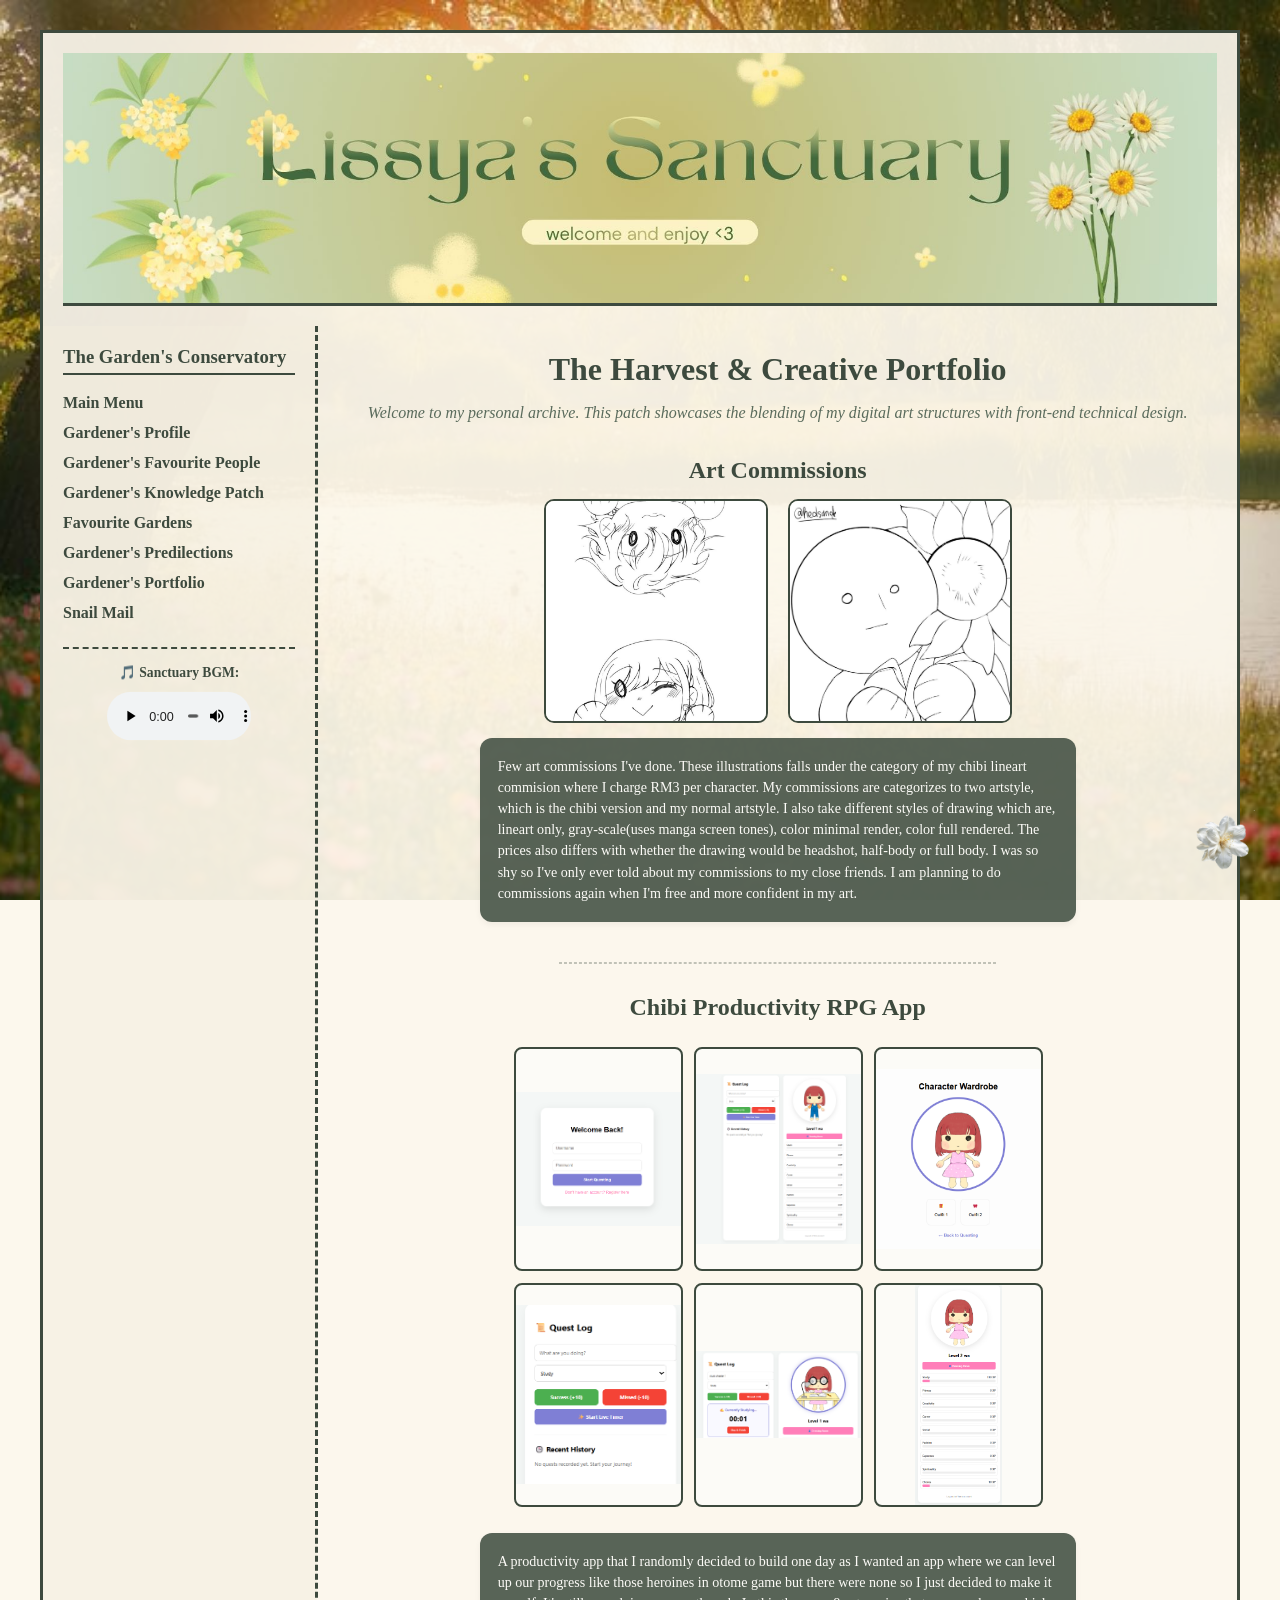
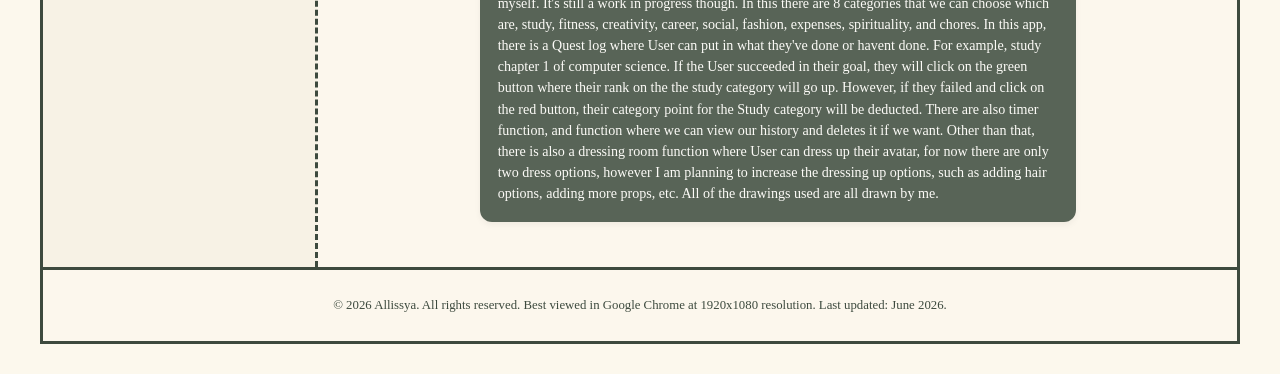
<file: portfolio.html>
<!DOCTYPE html PUBLIC "-//W3C//DTD XHTML 1.0 Transitional//EN"
"http://www.w3.org/TR/xhtml1/DTD/xhtml1-transitional.dtd">
<html xmlns="http://www.w3.org/1999/xhtml" xml:lang="en" lang="en">
<head>
    <title>Lissya's Sanctuary | Portfolio</title>
    <meta http-equiv="Content-Type" content="text/html; charset=utf-8" />
    <meta name="keywords" content="portfolio, web app, digital art, illustration, productivity rpg" />
    <meta name="description" content="A creative collection of my digital art commissions and technical web projects." />
    <meta name="author" content="Your Name" />
    <link rel="stylesheet" type="text/css" href="style.css" />
</head>
<body>

    <a href="#top-page">
        <img src="images/flower.png" class="floating-flower" alt="Back to top" />
    </a>

    <table class="layout-table" summary="Main layout structure">
        
        <tr id="top-page">
            <td colspan="2" style="text-align: center; padding: 20px;">
                <img src="images/banner.jpg" alt="Lissya's Sanctuary Banner" style="width:100%; max-height:250px; object-fit: cover; border-bottom: 3px solid #3d4a3e;" />
            </td>
        </tr>
        
        <tr>
            <td class="navigation" style="vertical-align: top;">
                <h3>The Garden's Conservatory</h3>
                <ul>
                    <li><a href="index.html">Main Menu</a></li>
                    <li><a href="profile.html">Gardener's Profile</a></li>
                    <li><a href="family.html">Gardener's Favourite People</a></li>
                    <li><a href="education.html">Gardener's Knowledge Patch</a></li>
                    <li><a href="places.html">Favourite Gardens</a></li>
                    <li><a href="hobbies.html">Gardener's Predilections</a></li>
                    <li><a href="portfolio.html">Gardener's Portfolio</a></li>
                    <li><a href="contact.html">Snail Mail</a></li>
                </ul>

                <div style="margin-top: 25px; padding-top: 15px; border-top: 2px dashed #3d4a3e; text-align: center;">
                    <p style="margin: 0 0 8px 0; font-weight: bold; font-size: 0.85em; color: #3d4a3e;">🎵 Sanctuary BGM:</p>
                    <audio controls="controls" loop="loop" style="width: 100%; max-width: 160px; scale: 0.9;">
                        <source src="media/audio.mp3" type="audio/mpeg" />
                        Your browser does not support audio.
                    </audio>
                </div>
            </td>
            
            <td class="content" style="padding: 25px; vertical-align: top;">
                
                <h1 style="text-align: center; margin-top: 0; margin-bottom: 10px; color: #3d4a3e;">The Harvest &amp; Creative Portfolio</h1>
                <p style="text-align: center; margin-bottom: 35px; font-style: italic; color: #5a6b5c;">Welcome to my personal archive. This patch showcases the blending of my digital art structures with front-end technical design.</p>
                
                <div style="margin-bottom: 40px; text-align: center;">
                    <h2 style="color: #3d4a3e; margin-bottom: 15px;">Art Commissions</h2>
                    
                    <table border="0" cellpadding="0" cellspacing="0" style="margin: 0 auto; max-width: 500px;">
                        <tr>
                            <td style="padding: 0 10px; width: 50%;"><img src="images/com1.jpg" alt="Art Commission 1" style="width: 100%; max-width: 220px; height: 220px; object-fit: cover; border: 2px solid #3d4a3e; border-radius: 10px;" /></td>
                            <td style="padding: 0 10px; width: 50%;"><img src="images/com2.jpg" alt="Art Commission 2" style="width: 100%; max-width: 220px; height: 220px; object-fit: cover; border: 2px solid #3d4a3e; border-radius: 10px;" /></td>
                        </tr>
                    </table>
                    
                    <div style="background-color: rgba(61, 74, 62, 0.85); padding: 18px; border-radius: 12px; color: #fcfbf7; width: 90%; max-width: 560px; margin: 15px auto 0 auto; text-align: left; box-shadow: 0 3px 6px rgba(0,0,0,0.05);">
                        <p style="margin: 0; font-size: 0.88em; line-height: 1.5;">Few art commissions I've done. These illustrations falls under the category of my chibi lineart commision where I charge RM3 per character. My commissions are categorizes to two artstyle, which is the chibi version and my normal artstyle. I also take different styles of drawing which are, lineart only, gray-scale(uses manga screen tones), color minimal render, color full rendered. The prices also differs with whether the drawing would be headshot, half-body or full body. I was so shy so I've only ever told about my commissions to my close friends. I am planning to do commissions again when I'm free and more confident in my art.</p>
                    </div>
                </div>

                <hr style="border: 1px dashed rgba(61, 74, 62, 0.3); width: 50%; margin: 30px auto;" />

                <div style="margin-bottom: 20px; text-align: center; width: 100%;">
                    <h2 style="color: #3d4a3e; margin-bottom: 15px;">Chibi Productivity RPG App</h2>
                    
                    <div style="max-width: 560px; margin: 0 auto 15px auto; padding: 5px;">
                        
                        <table border="0" cellpadding="0" cellspacing="0" style="margin: 0 auto; width: 100%; max-width: 540px;">
                            <tr>
                                <td style="padding: 6px; width: 33.33%;">
                                    <img src="images/app1.png" alt="App Interface 1" style="width: 100%; max-width: 165px; height: 220px; object-fit: contain; background-color: #fcfbf7; border: 2px solid #3d4a3e; border-radius: 8px;" />
                                </td>
                                <td style="padding: 6px; width: 33.33%;">
                                    <img src="images/app2.png" alt="App Interface 2" style="width: 100%; max-width: 165px; height: 220px; object-fit: contain; background-color: #fcfbf7; border: 2px solid #3d4a3e; border-radius: 8px;" />
                                </td>
                                <td style="padding: 6px; width: 33.33%;">
                                    <img src="images/app3.png" alt="App Interface 3" style="width: 100%; max-width: 165px; height: 220px; object-fit: contain; background-color: #fcfbf7; border: 2px solid #3d4a3e; border-radius: 8px;" />
                                </td>
                            </tr>
                            <tr>
                                <td style="padding: 6px;">
                                    <img src="images/app4.png" alt="App Interface 4" style="width: 100%; max-width: 165px; height: 220px; object-fit: contain; background-color: #fcfbf7; border: 2px solid #3d4a3e; border-radius: 8px;" />
                                </td>
                                <td style="padding: 6px;">
                                    <img src="images/app5.png" alt="App Interface 5" style="width: 100%; max-width: 165px; height: 220px; object-fit: contain; background-color: #fcfbf7; border: 2px solid #3d4a3e; border-radius: 8px;" />
                                </td>
                                <td style="padding: 6px;">
                                    <img src="images/app6.png" alt="App Interface 6" style="width: 100%; max-width: 165px; height: 220px; object-fit: contain; background-color: #fcfbf7; border: 2px solid #3d4a3e; border-radius: 8px;" />
                                </td>
                            </tr>
                        </table>
                        
                    </div>

                    <div style="background-color: rgba(61, 74, 62, 0.85); padding: 18px; border-radius: 12px; color: #fcfbf7; width: 90%; max-width: 560px; margin: 15px auto 0 auto; text-align: left; box-shadow: 0 3px 6px rgba(0,0,0,0.05);">
                        <p style="margin: 0; font-size: 0.88em; line-height: 1.5;">A productivity app that I randomly decided to build one day as I wanted an app where we can level up our progress like those heroines in otome game but there were none so I just decided to make it myself. It's still a work in progress though. In this there are 8 categories that we can choose which are, study, fitness, creativity, career, social, fashion, expenses, spirituality, and chores. In this app, there is a Quest log where User can put in what they've done or havent done. For example, study chapter 1 of computer science. If the User succeeded in their goal, they will click on the green button where their rank on the the study category will go up. However, if they failed and click on the red button, their category point for the Study category will be deducted. There are also timer function, and function where we can view our history and deletes it if we want. Other than that, there is also a dressing room function where User can dress up their avatar, for now there are only two dress options, however I am planning to increase the dressing up options, such as adding hair options, adding more props, etc. All of the drawings used are all drawn by me. </p>
                    </div>
                </div>

            </td>
        </tr>
        
        <tr>
            <td colspan="2" style="text-align: center; padding: 15px; font-size: 0.8em; border-top: 3px solid #3d4a3e;">
                <p>&copy; 2026 Allissya. All rights reserved. Best viewed in Google Chrome at 1920x1080 resolution. Last updated: June 2026.</p>
            </td>
        </tr>
    </table>

</body>
</html>
</file>
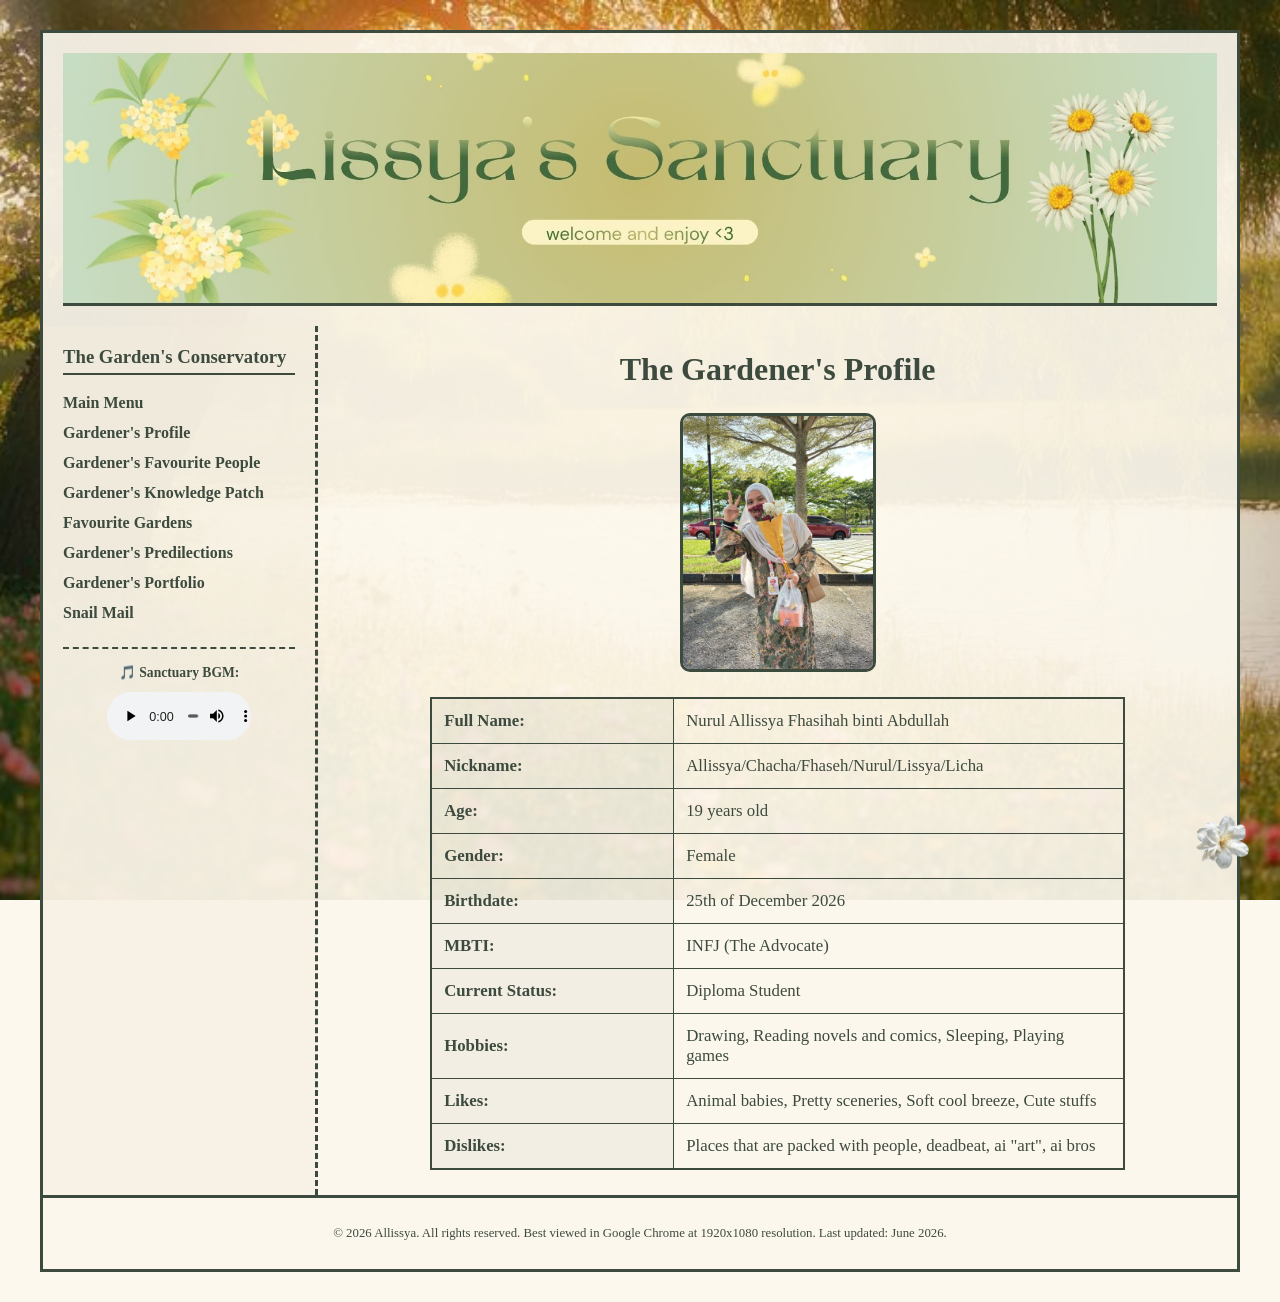
<file: profile.html>
<!DOCTYPE html PUBLIC "-//W3C//DTD XHTML 1.0 Transitional//EN"
"http://www.w3.org/TR/xhtml1/DTD/xhtml1-transitional.dtd">
<html xmlns="http://www.w3.org/1999/xhtml" xml:lang="en" lang="en">
<head>
    <title>Lissya's Sanctuary | About Me</title>
    <meta http-equiv="Content-Type" content="text/html; charset=utf-8" />
    <meta name="keywords" content="personal website, biodata, profile, INFJ, academic table" />
    <meta name="description" content="All about me, my personality, likes, dislikes, and academic summary table." />
    <meta name="author" content="Your Name" />
    <link rel="stylesheet" type="text/css" href="style.css" />
</head>
<body>

    <a href="#top-page">
        <img src="images/flower.png" class="floating-flower" alt="Back to top" />
    </a>

    <table class="layout-table" summary="Main layout structure">
        
        <tr id="top-page">
            <td colspan="2" style="text-align: center; padding: 20px;">
                <img src="images/banner.jpg" alt="Lissya's Sanctuary Banner" style="width:100%; max-height:250px; object-fit: cover; border-bottom: 3px solid #3d4a3e;" />
            </td>
        </tr>
        
        <tr>
            <td class="navigation">
                <h3>The Garden's Conservatory</h3>
                <ul>
                    <li><a href="index.html">Main Menu</a></li>
                    <li><a href="profile.html">Gardener's Profile</a></li>
                    <li><a href="family.html">Gardener's Favourite People</a></li>
                    <li><a href="education.html">Gardener's Knowledge Patch</a></li>
                    <li><a href="places.html">Favourite Gardens</a></li>
                    <li><a href="hobbies.html">Gardener's Predilections</a></li>
                    <li><a href="portfolio.html">Gardener's Portfolio</a></li>
                    <li><a href="contact.html">Snail Mail</a></li>
                </ul>

                <div style="margin-top: 25px; padding-top: 15px; border-top: 2px dashed #3d4a3e; text-align: center;">
                    <p style="margin: 0 0 8px 0; font-weight: bold; font-size: 0.85em; color: #3d4a3e;">🎵 Sanctuary BGM:</p>
                    <audio controls="controls" loop="loop" style="width: 100%; max-width: 160px; scale: 0.9;">
                        <source src="media/audio.mp3" type="audio/mpeg" />
                        Your browser does not support audio.
                    </audio>
                </div>
            </td>
            
            <td class="content" style="padding: 25px; text-align: center; vertical-align: top;">
                
                <h1 style="text-align: center; margin-top: 0; margin-bottom: 25px; color: #3d4a3e;">The Gardener's Profile</h1>
                
                <div style="margin-bottom: 25px;">
                    <img src="images/profile.jpg" alt="My Profile Picture" style="width: 190px; border: 3px solid #3d4a3e; border-radius: 10px; display: inline-block;" />
                </div>
                
                <table style="width: 80%; margin: 0 auto; border-collapse: collapse; font-size: 1.05em; border: 2px solid #3d4a3e; text-align: left;" summary="Personal Biodata Matrix">
                    
                    <tr style="border-bottom: 1px solid #3d4a3e;">
                        <td style="padding: 12px; font-weight: bold; color: #3d4a3e; width: 35%; background-color: rgba(61, 74, 62, 0.05); border-right: 1px solid #3d4a3e;">Full Name:</td>
                        <td style="padding: 12px;">Nurul Allissya Fhasihah binti Abdullah</td>
                    </tr>
                    
                    <tr style="border-bottom: 1px solid #3d4a3e;">
                        <td style="padding: 12px; font-weight: bold; color: #3d4a3e; background-color: rgba(61, 74, 62, 0.05); border-right: 1px solid #3d4a3e;">Nickname:</td>
                        <td style="padding: 12px;">Allissya/Chacha/Fhaseh/Nurul/Lissya/Licha</td>
                    </tr>
                    
                    <tr style="border-bottom: 1px solid #3d4a3e;">
                        <td style="padding: 12px; font-weight: bold; color: #3d4a3e; background-color: rgba(61, 74, 62, 0.05); border-right: 1px solid #3d4a3e;">Age:</td>
                        <td style="padding: 12px;">19 years old</td>
                    </tr>
                    
                    <tr style="border-bottom: 1px solid #3d4a3e;">
                        <td style="padding: 12px; font-weight: bold; color: #3d4a3e; background-color: rgba(61, 74, 62, 0.05); border-right: 1px solid #3d4a3e;">Gender:</td>
                        <td style="padding: 12px;">Female</td>
                    </tr>
                    
                    <tr style="border-bottom: 1px solid #3d4a3e;">
                        <td style="padding: 12px; font-weight: bold; color: #3d4a3e; background-color: rgba(61, 74, 62, 0.05); border-right: 1px solid #3d4a3e;">Birthdate:</td>
                        <td style="padding: 12px;">25th of December 2026</td>
                    </tr>
                    
                    <tr style="border-bottom: 1px solid #3d4a3e;">
                        <td style="padding: 12px; font-weight: bold; color: #3d4a3e; background-color: rgba(61, 74, 62, 0.05); border-right: 1px solid #3d4a3e;">MBTI:</td>
                        <td style="padding: 12px;">INFJ (The Advocate)</td>
                    </tr>
                    
                    <tr style="border-bottom: 1px solid #3d4a3e;">
                        <td style="padding: 12px; font-weight: bold; color: #3d4a3e; background-color: rgba(61, 74, 62, 0.05); border-right: 1px solid #3d4a3e;">Current Status:</td>
                        <td style="padding: 12px;">Diploma Student</td>
                    </tr>
                    
                    <tr style="border-bottom: 1px solid #3d4a3e;">
                        <td style="padding: 12px; font-weight: bold; color: #3d4a3e; background-color: rgba(61, 74, 62, 0.05); border-right: 1px solid #3d4a3e;">Hobbies:</td>
                        <td style="padding: 12px;">Drawing, Reading novels and comics, Sleeping, Playing games</td>
                    </tr>
                    
                    <tr style="border-bottom: 1px solid #3d4a3e;">
                        <td style="padding: 12px; font-weight: bold; color: #3d4a3e; background-color: rgba(61, 74, 62, 0.05); border-right: 1px solid #3d4a3e;">Likes:</td>
                        <td style="padding: 12px;">Animal babies, Pretty sceneries, Soft cool breeze, Cute stuffs</td>
                    </tr>
                    
                    <tr>
                        <td style="padding: 12px; font-weight: bold; color: #3d4a3e; background-color: rgba(61, 74, 62, 0.05); border-right: 1px solid #3d4a3e;">Dislikes:</td>
                        <td style="padding: 12px;">Places that are packed with people, deadbeat, ai "art", ai bros</td>
                    </tr>
                    
                </table>
                
            </td>
        </tr>
        
        <tr>
            <td colspan="2" style="text-align: center; padding: 15px; font-size: 0.8em; border-top: 3px solid #3d4a3e;">
                <p>&copy; 2026 Allissya. All rights reserved. Best viewed in Google Chrome at 1920x1080 resolution. Last updated: June 2026.</p>
            </td>
        </tr>
    </table>

</body>
</html>
</file>
<file: style.css>
/* ==========================================================================
   MASTER CSS - VINTAGE COTTAGECORE / GARDEN THEME (MAX 3 COLORS)
   1. Background Cream: #fcf8ed 
   2. Text/Borders Forest Green: #3d4a3e
   3. Accent Dusty Pink: #d9748b
   ========================================================================== */

body {
    background-color: #fcf8ed;
    background-image: url('images/bg.jpg');
    background-attachment: fixed;
    background-size: cover;
    background-position: center;
    color: #3d4a3e;
    font-family: "Georgia", serif;
    margin: 30px;
    padding: 0;
}

/* Master Layout Table (Rubric #8) */
table.layout-table {
    width: 100%;
    max-width: 1200px;
    margin: 0 auto;
    border-collapse: collapse;
    background-color: rgba(252, 248, 237, 0.92); /* Cream overlay so text is readable */
    border: 3px solid #3d4a3e;
}

/* Navigation Side Bar (Rubric #7 - Consistency) */
td.navigation {
    width: 23%;
    vertical-align: top;
    padding: 20px;
    border-right: 3px dashed #3d4a3e;
    background-color: rgba(244, 238, 222, 0.5);
}

td.navigation h3 {
    border-bottom: 2px solid #3d4a3e;
    padding-bottom: 5px;
    margin-top: 0;
}

td.navigation ul {
    list-style-type: none;
    padding: 0;
    margin: 0;
}

td.navigation li {
    margin-bottom: 12px;
}

/* Content Area */
td.content {
    width: 77%;
    vertical-align: top;
    padding: 25px;
}

/* Link Custom Color Styling (Rubric #3) */
a:link, a:visited {
    color: #3d4a3e;
    text-decoration: none;
    font-weight: bold;
}

a:hover {
    color: #d9748b;
    text-decoration: underline;
}

/* Animation Element (Rubric #5 - Floating Flower) */
@keyframes smoothFloat {
    0% { transform: translateY(0px); }
    50% { transform: translateY(-12px); }
    100% { transform: translateY(0px); }
}

.floating-flower {
    position: fixed;
    bottom: 25px;
    right: 25px;
    width: 65px;
    height: auto;
    animation: smoothFloat 3s ease-in-out infinite;
    z-index: 9999;
    cursor: pointer;
}

/* ==========================================================================
   CUSTOM FRAMES FOR FAMILY & FRIENDS 
   ========================================================================== */
.photo-container {
    text-align: center;
    padding: 10px 0;
}

.photo-box {
    width: 320px;
    height: 230px;
    background-size: 100% 100%;
    background-repeat: no-repeat;
    display: inline-block;
    position: relative;
    margin: 15px;
}



/* Menghalunkan gambar sebenar supaya muat di tengah kotak ropol hitam */
.photo-box img {
    position: absolute;
    top: 38px;
    left: 48px;
    width: 222px;
    height: 150px;
    object-fit: cover;
}

/* ==========================================================================
   CONTACT FORM STYLES (Page 8)
   ========================================================================== */
.contact-form {
    background-color: rgba(255, 255, 255, 0.4);
    padding: 20px;
    border: 2px dashed #3d4a3e;
    border-radius: 8px;
    margin-top: 15px;
}

.form-group {
    margin-bottom: 15px;
}

.form-group label {
    display: block;
    font-weight: bold;
    margin-bottom: 5px;
}

.form-control {
    width: 95%;
    padding: 8px;
    border: 1px solid #3d4a3e;
    border-radius: 4px;
    font-family: "Georgia", serif;
    background-color: #fcf8ed;
    color: #3d4a3e;
}

.btn-submit {
    background-color: #3d4a3e;
    color: #fcf8ed;
    padding: 10px 20px;
    border: none;
    border-radius: 4px;
    font-weight: bold;
    cursor: pointer;
}

.btn-submit:hover {
    background-color: #d9748b;
}

.btn-reset {
    background-color: transparent;
    color: #3d4a3e;
    padding: 10px 20px;
    border: 1px solid #3d4a3e;
    border-radius: 4px;
    margin-left: 10px;
    cursor: pointer;
}
</file>
